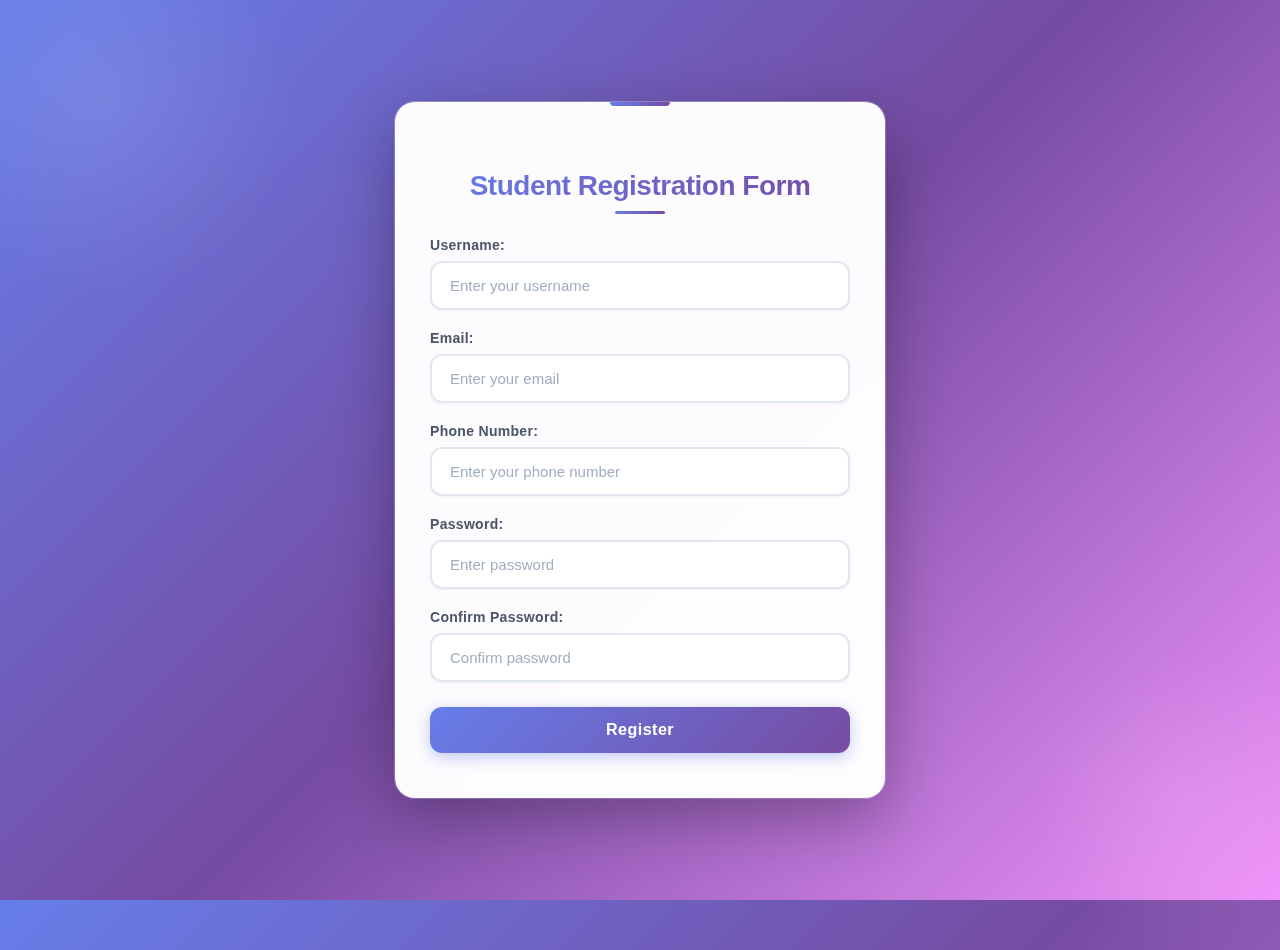
<file: index.html>
<!DOCTYPE html>
<html lang="en">
<head>
    <meta charset="UTF-8">
    <meta name="viewport" content="width=device-width, initial-scale=1.0">
    <title>Student Registration Form</title>
    <link rel="stylesheet" href="style.css">
</head>
<body>
    <div class="container">
        <h2>Student Registration Form</h2>
        <form id="registrationForm" onsubmit="return validateForm()">
            <label>Username:</label>
            <input type="text" id="username" placeholder="Enter your username">

            <label>Email:</label>
            <input type="text" id="email" placeholder="Enter your email">

            <label>Phone Number:</label>
            <input type="text" id="phone" placeholder="Enter your phone number">

            <label>Password:</label>
            <input type="password" id="password" placeholder="Enter password">

            <label>Confirm Password:</label>
            <input type="password" id="confirmPassword" placeholder="Confirm password">

            <button type="submit">Register</button>
        </form>
    </div>

    <script src="script.js"></script>
</body>
</html>
</file>
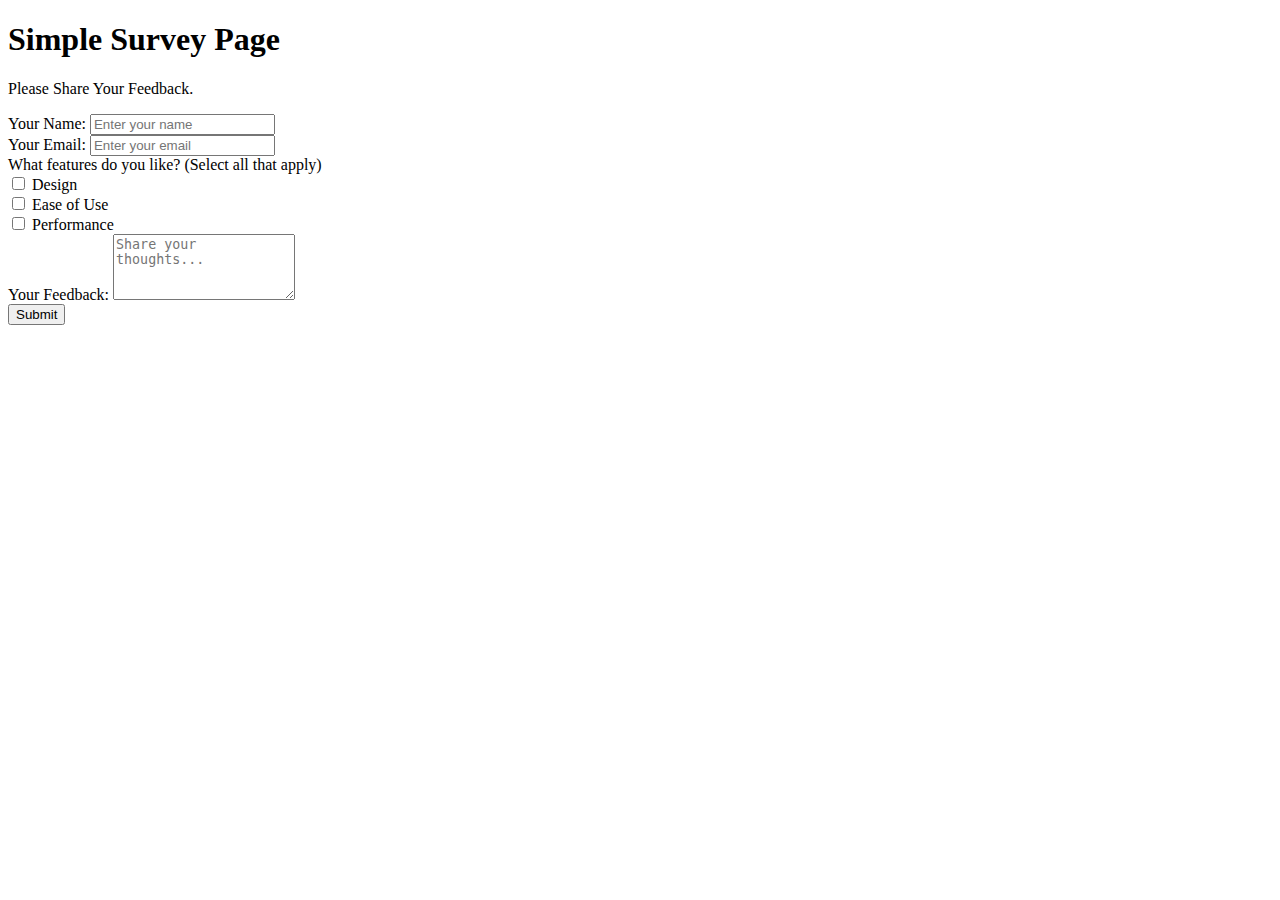
<file: ass1.html>
<!DOCTYPE html>
<html lang="en">
<head>
    <meta charset="UTF-8">
    <meta name="viewport" content="width=device-width, initial-scale=1.0">
 
    <link href="https://cdn.jsdelivr.net/npm/bootstrap@5.3.7/dist/css/bootstrap.min.css" rel="stylesheet" integrity="sha384-LN+7fdVzj6u52u30Kp6M/trliBMCMKTyK833zpbD+pXdCLuTusPj697FH4R/5mcr" crossorigin="anonymous">
    <title>FSD_Ass1</title>
</head>
<body>
   
  <header class="bg-primary text-white text-center p-4" id="main-header">
    <h1>Simple Survey Page</h1>
  </header>


  <section class="container my-4 intro-text">
    <p class="lead text-center">
      Please Share Your Feedback. 
    </p>
  </section>


  <section class="container">
    <form class="p-4 border rounded shadow bg-light" id="survey-form">
      
      <!-- Name -->
      <div class="mb-3">
        <label for="name" class="form-label">Your Name:</label>
        <input type="text" class="form-control" id="name" placeholder="Enter your name" required>
      </div>

      <div class="mb-3">
        <label for="email" class="form-label">Your Email:</label>
        <input type="email" class="form-control" id="email" placeholder="Enter your email" required>
      </div>

 
      <div class="mb-3">
        <label class="form-label">What features do you like? (Select all that apply)</label><br>
        <div class="form-check">
          <input class="form-check-input" type="checkbox" value="Design" id="design">
          <label class="form-check-label" for="design">Design</label>
        </div>
        <div class="form-check">
          <input class="form-check-input" type="checkbox" value="Ease of Use" id="ease">
          <label class="form-check-label" for="ease">Ease of Use</label>
        </div>
        <div class="form-check">
          <input class="form-check-input" type="checkbox" value="Performance" id="performance">
          <label class="form-check-label" for="performance">Performance</label>
        </div>
      </div>


      <div class="mb-3">
        <label for="feedback" class="form-label">Your Feedback:</label>
        <textarea class="form-control" id="feedback" rows="4" placeholder="Share your thoughts..."></textarea>
      </div>

  
      <div class="text-center">
        <button type="submit" class="btn btn-success px-4">Submit</button>
      </div>

    </form>
  </section>
</body>
</html>
</file>
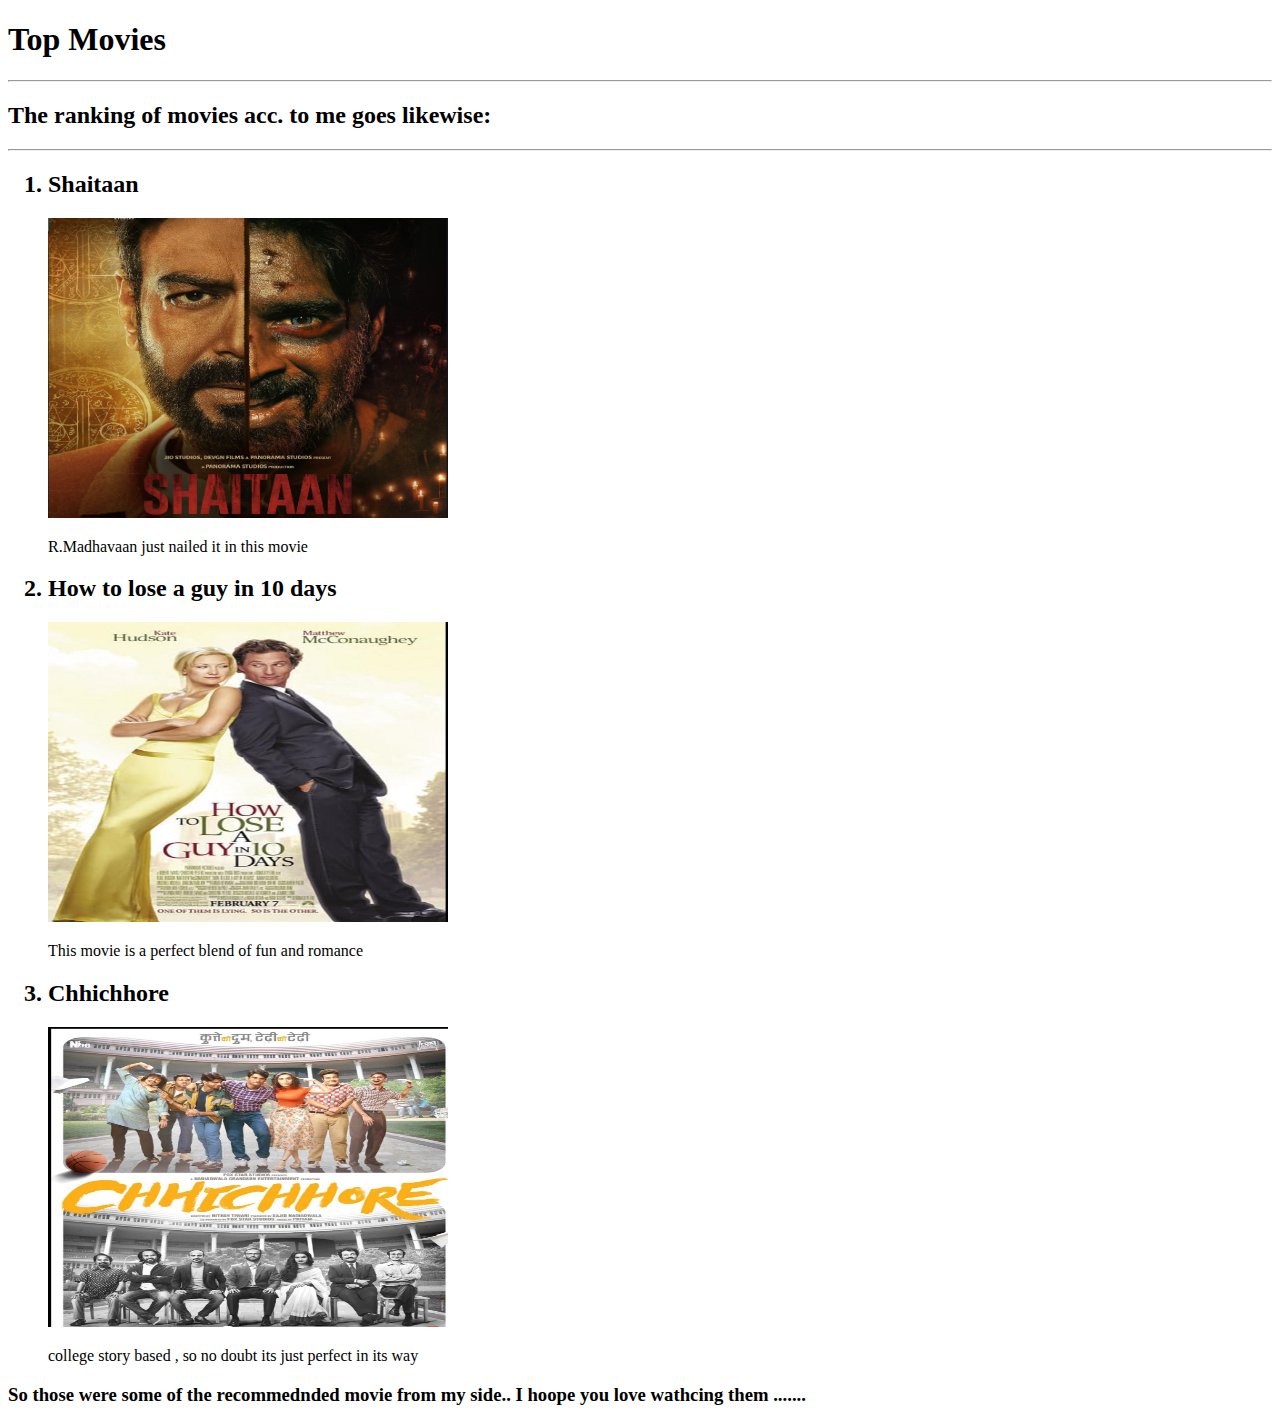
<file: Movie_project/Movie_ranking.html>
<!DOCTYPE html>
<html lang="en">
<head>
    <meta charset="UTF-8">
    <meta name="viewport" content="width=device-width, initial-scale=1.0">
    <title>Movie suggestios</title>
</head>
<body>
        <h1>Top Movies</h1> 
      <hr/>
    <h2>The ranking of movies acc. to me goes likewise:</h2>
    <hr/>
    <ol>
      <h2> <li>Shaitaan </li></h2>
      <img src="./Shaitaan_ss.png" style="height:300px ; width:400px ;">
          <p>R.Madhavaan just nailed it in this movie</p>
          <h2><li>How to lose a guy in 10 days</li></h2>
          <img src="./how to lose a guy in 10 days_ss.png"style="height:300px ; width:400px ;">
          <p>This movie is a perfect blend of fun and romance </p>
          <h2><li>Chhichhore</li></h2>
          <img src="./Chhichhore_ss.png"style="height:300px ; width: 400px ;">
          <p>college story based , so no doubt its just perfect in its way  </p>
    </ol> 
  <h3>So those were some of the recommednded movie from my side.. I hoope you love wathcing them .......  </h3>
</body>
</html>
</file>
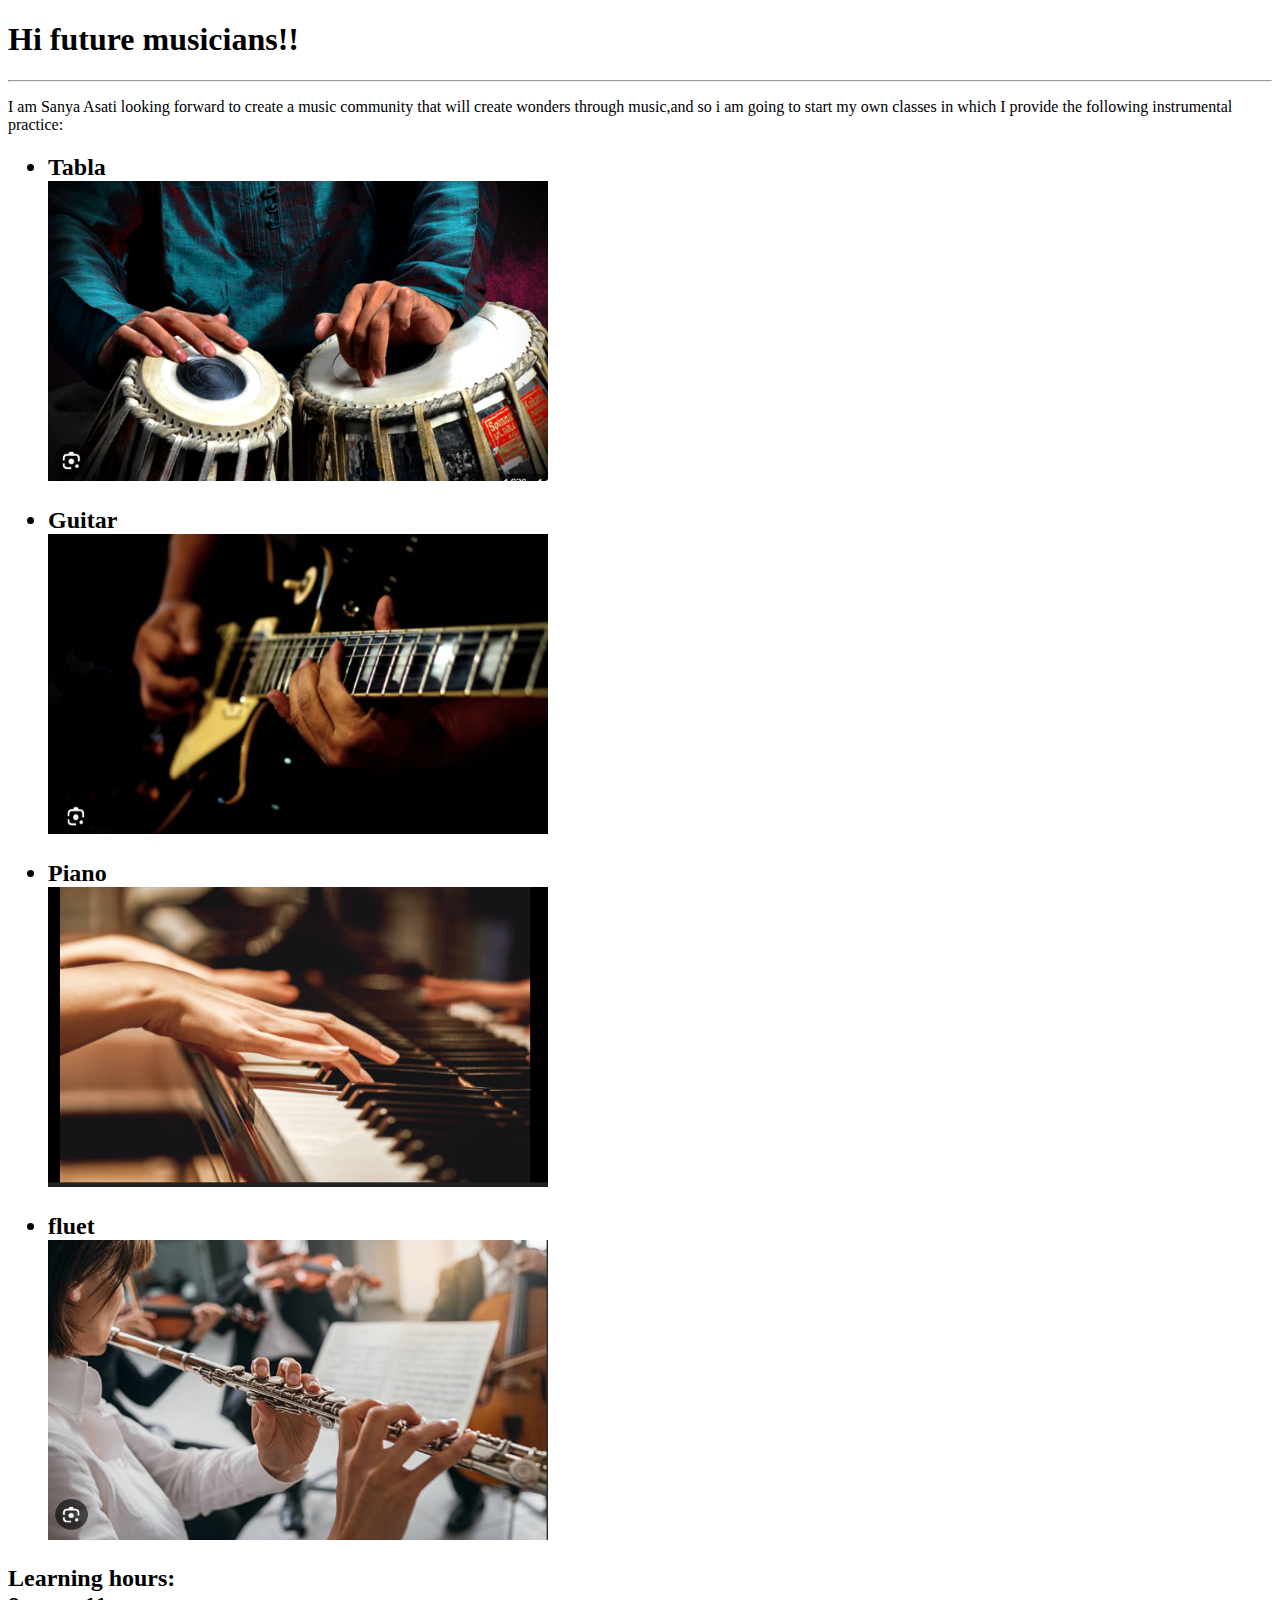
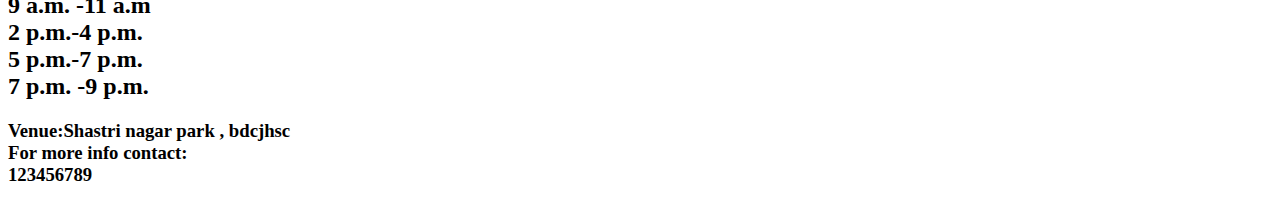
<file: Music_project/Music_file/music_code/aboutme.html>
<!DOCTYPE html>
<html lang="en">
<head>
    <meta charset="UTF-8">
    <meta name="viewport" content="width=device-width, initial-scale=1.0">
    <title>aboutme</title>
</head>
<body>
    <h1>Hi future musicians!!</h1>
    <hr/>
    <p>I am  Sanya Asati looking forward to create a music community that will create wonders through music,and so i am going to start my own classes in which I provide the following instrumental practice:</p>
    <ul>
        <h2><li>Tabla</li><img src="../tabla.png" style="width: 500px; height: 300px;"></h2>
            <h2><li>Guitar</li><img src="../guitar.png" style="width: 500px; height: 300px;"></h2>
               <h2><li>Piano</li><img src="../Piano.png"style="width: 500px; height: 300px;" ></h2>
                <h2><li>fluet</li><img src="../flute.png" style="width: 500px; height: 300px;"></h2>
               
    </ul>
 <h2>Learning hours:
    <li>9 a.m. -11 a.m</li>
    <li>2 p.m.-4 p.m.</li>
    <li>5 p.m.-7 p.m.</li>
    <li>7 p.m. -9 p.m.</li>
 </h2>
 
 <h3>Venue:Shastri nagar park , bdcjhsc<br/>For more info contact: <br/>123456789</h3>
</body>
</html>
</file>
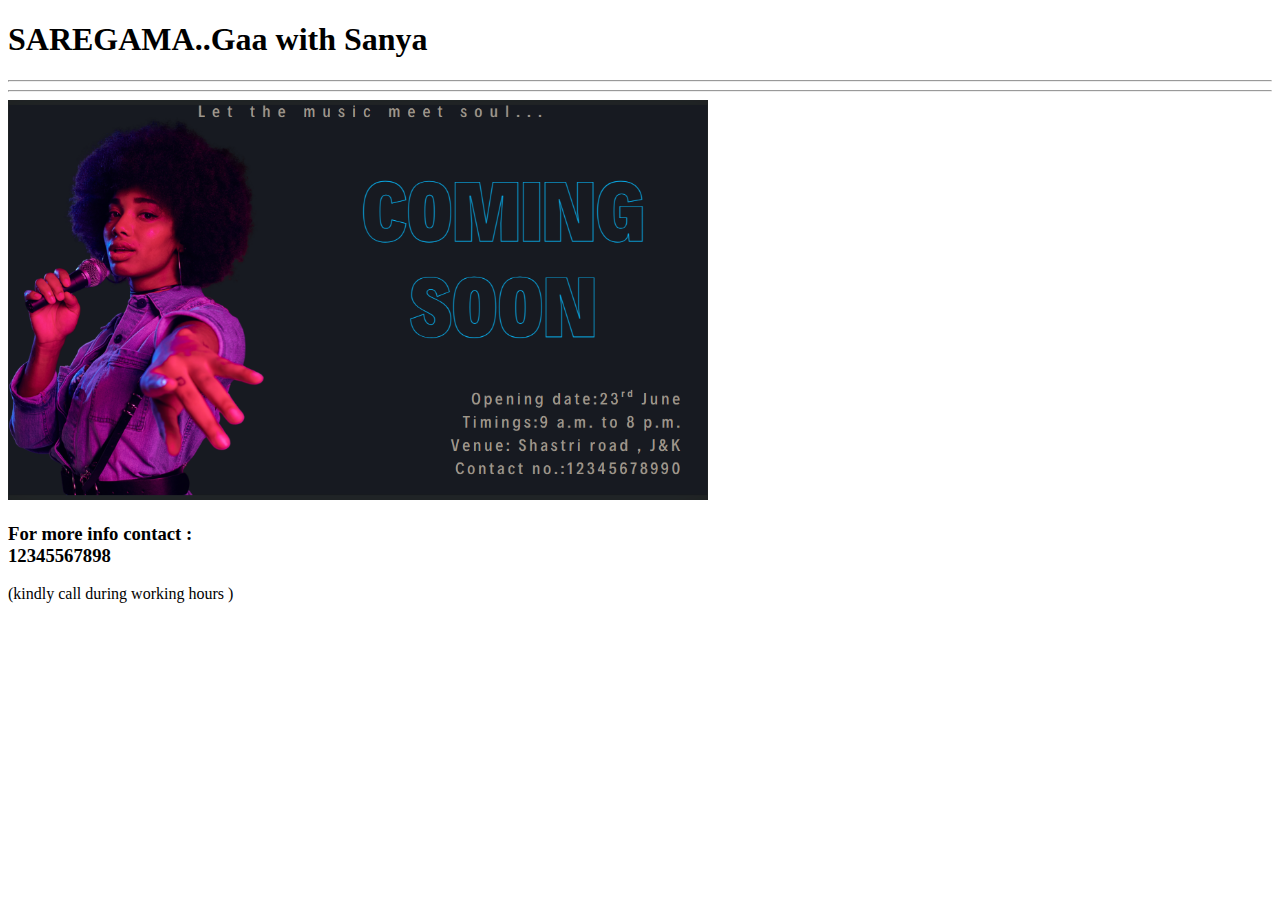
<file: Music_project/Music_file/music_code/musecode.html>
<!DOCTYPE html>
<html lang="en">
<head>
    <meta charset="UTF-8">
    <meta name="viewport" content="width=device-width, initial-scale=1.0">
    <title>Let's Muse it</title>
</head>
<body>
    <h1>SAREGAMA..Gaa with Sanya</h1>
    <hr/>
    <hr/>
    </body>
  <a href="aboutme.html"><img src="../music_class.png" style="width: 700px; height: 400px;"></a>
  <br/>

<h3>For more info contact :<br/>12345567898</h3>
(kindly call during working hours )
</body>
</html>
</file>
<file: style.css>
/* Body Styling */
body {
    font-family: 'Segoe UI', Tahoma, Geneva, Verdana, sans-serif;
    background: linear-gradient(135deg, #667eea 0%, #764ba2 50%, #f093fb 100%);
    min-height: 100vh;
    display: flex;
    justify-content: center;
    align-items: center;
    margin: 0;
    position: relative;
    overflow: hidden;
}

/* Animated background effect */
body::before {
    content: '';
    position: absolute;
    width: 400px;
    height: 400px;
    background: radial-gradient(circle, rgba(255,255,255,0.1) 0%, transparent 70%);
    border-radius: 50%;
    top: -100px;
    left: -100px;
    animation: float 20s infinite ease-in-out;
}

body::after {
    content: '';
    position: absolute;
    width: 300px;
    height: 300px;
    background: radial-gradient(circle, rgba(255,255,255,0.08) 0%, transparent 70%);
    border-radius: 50%;
    bottom: -50px;
    right: -50px;
    animation: float 15s infinite ease-in-out reverse;
}

@keyframes float {
    0%, 100% { transform: translate(0, 0) scale(1); }
    50% { transform: translate(50px, 50px) scale(1.1); }
}

/* Container Styling */
.container {
    width: 420px;
    background: rgba(255, 255, 255, 0.98);
    padding: 45px 35px;
    border-radius: 20px;
    box-shadow: 0 20px 60px rgba(0, 0, 0, 0.3), 0 0 0 1px rgba(255, 255, 255, 0.3);
    backdrop-filter: blur(20px);
    transition: all 0.4s cubic-bezier(0.4, 0, 0.2, 1);
    position: relative;
    z-index: 1;
}

/* Decorative top accent */
.container::before {
    content: '';
    position: absolute;
    top: 0;
    left: 50%;
    transform: translateX(-50%);
    width: 60px;
    height: 4px;
    background: linear-gradient(to right, #667eea, #764ba2);
    border-radius: 0 0 4px 4px;
}

.container:hover {
    transform: translateY(-8px);
    box-shadow: 0 30px 80px rgba(0, 0, 0, 0.4), 0 0 0 1px rgba(255, 255, 255, 0.4);
}

/* Title Styling */
h2 {
    text-align: center;
    margin-bottom: 35px;
    color: #2d3748;
    font-weight: 700;
    font-size: 28px;
    letter-spacing: -0.5px;
    background: linear-gradient(135deg, #667eea 0%, #764ba2 100%);
    -webkit-background-clip: text;
    -webkit-text-fill-color: transparent;
    background-clip: text;
    position: relative;
}

h2::after {
    content: '';
    position: absolute;
    bottom: -12px;
    left: 50%;
    transform: translateX(-50%);
    width: 50px;
    height: 3px;
    background: linear-gradient(to right, #667eea, #764ba2);
    border-radius: 2px;
}

/* Label Styling */
label {
    display: block;
    margin: 20px 0 8px;
    font-weight: 600;
    color: #4a5568;
    font-size: 14px;
    letter-spacing: 0.3px;
    transition: color 0.3s ease;
}

/* Input Fields */
input {
    width: 100%;
    padding: 14px 18px;
    border-radius: 12px;
    border: 2px solid #e2e8f0;
    outline: none;
    font-size: 15px;
    background: #ffffff;
    color: #2d3748;
    transition: all 0.3s cubic-bezier(0.4, 0, 0.2, 1);
    box-shadow: 0 1px 3px rgba(0, 0, 0, 0.05);
    box-sizing: border-box;
}

input:hover {
    border-color: #cbd5e0;
    box-shadow: 0 2px 8px rgba(0, 0, 0, 0.08);
}

input:focus {
    border-color: #667eea;
    box-shadow: 0 0 0 4px rgba(102, 126, 234, 0.1), 0 4px 12px rgba(102, 126, 234, 0.15);
    transform: translateY(-1px);
}

input::placeholder {
    color: #a0aec0;
}

/* Button Styling */
button {
    width: 100%;
    padding: 14px;
    margin-top: 25px;
    background: linear-gradient(135deg, #667eea 0%, #764ba2 100%);
    border: none;
    border-radius: 12px;
    color: white;
    font-size: 16px;
    font-weight: 600;
    letter-spacing: 0.5px;
    cursor: pointer;
    transition: all 0.3s cubic-bezier(0.4, 0, 0.2, 1);
    box-shadow: 0 4px 15px rgba(102, 126, 234, 0.4);
    position: relative;
    overflow: hidden;
    box-sizing: border-box;
}

button::before {
    content: '';
    position: absolute;
    top: 0;
    left: -100%;
    width: 100%;
    height: 100%;
    background: linear-gradient(90deg, transparent, rgba(255, 255, 255, 0.2), transparent);
    transition: left 0.5s ease;
}

button:hover::before {
    left: 100%;
}

button:hover {
    background: linear-gradient(135deg, #764ba2 0%, #667eea 100%);
    transform: translateY(-2px);
    box-shadow: 0 8px 25px rgba(102, 126, 234, 0.5);
}

button:active {
    transform: translateY(0);
    box-shadow: 0 2px 10px rgba(102, 126, 234, 0.4);
}

/* Responsive */
@media (max-width: 480px) {
    .container {
        width: 90%;
        padding: 35px 25px;
    }
    
    h2 {
        font-size: 24px;
        margin-bottom: 28px;
    }
    
    input {
        padding: 12px 16px;
        font-size: 14px;
    }
    
    button {
        padding: 12px;
        font-size: 15px;
    }
}
</file>
